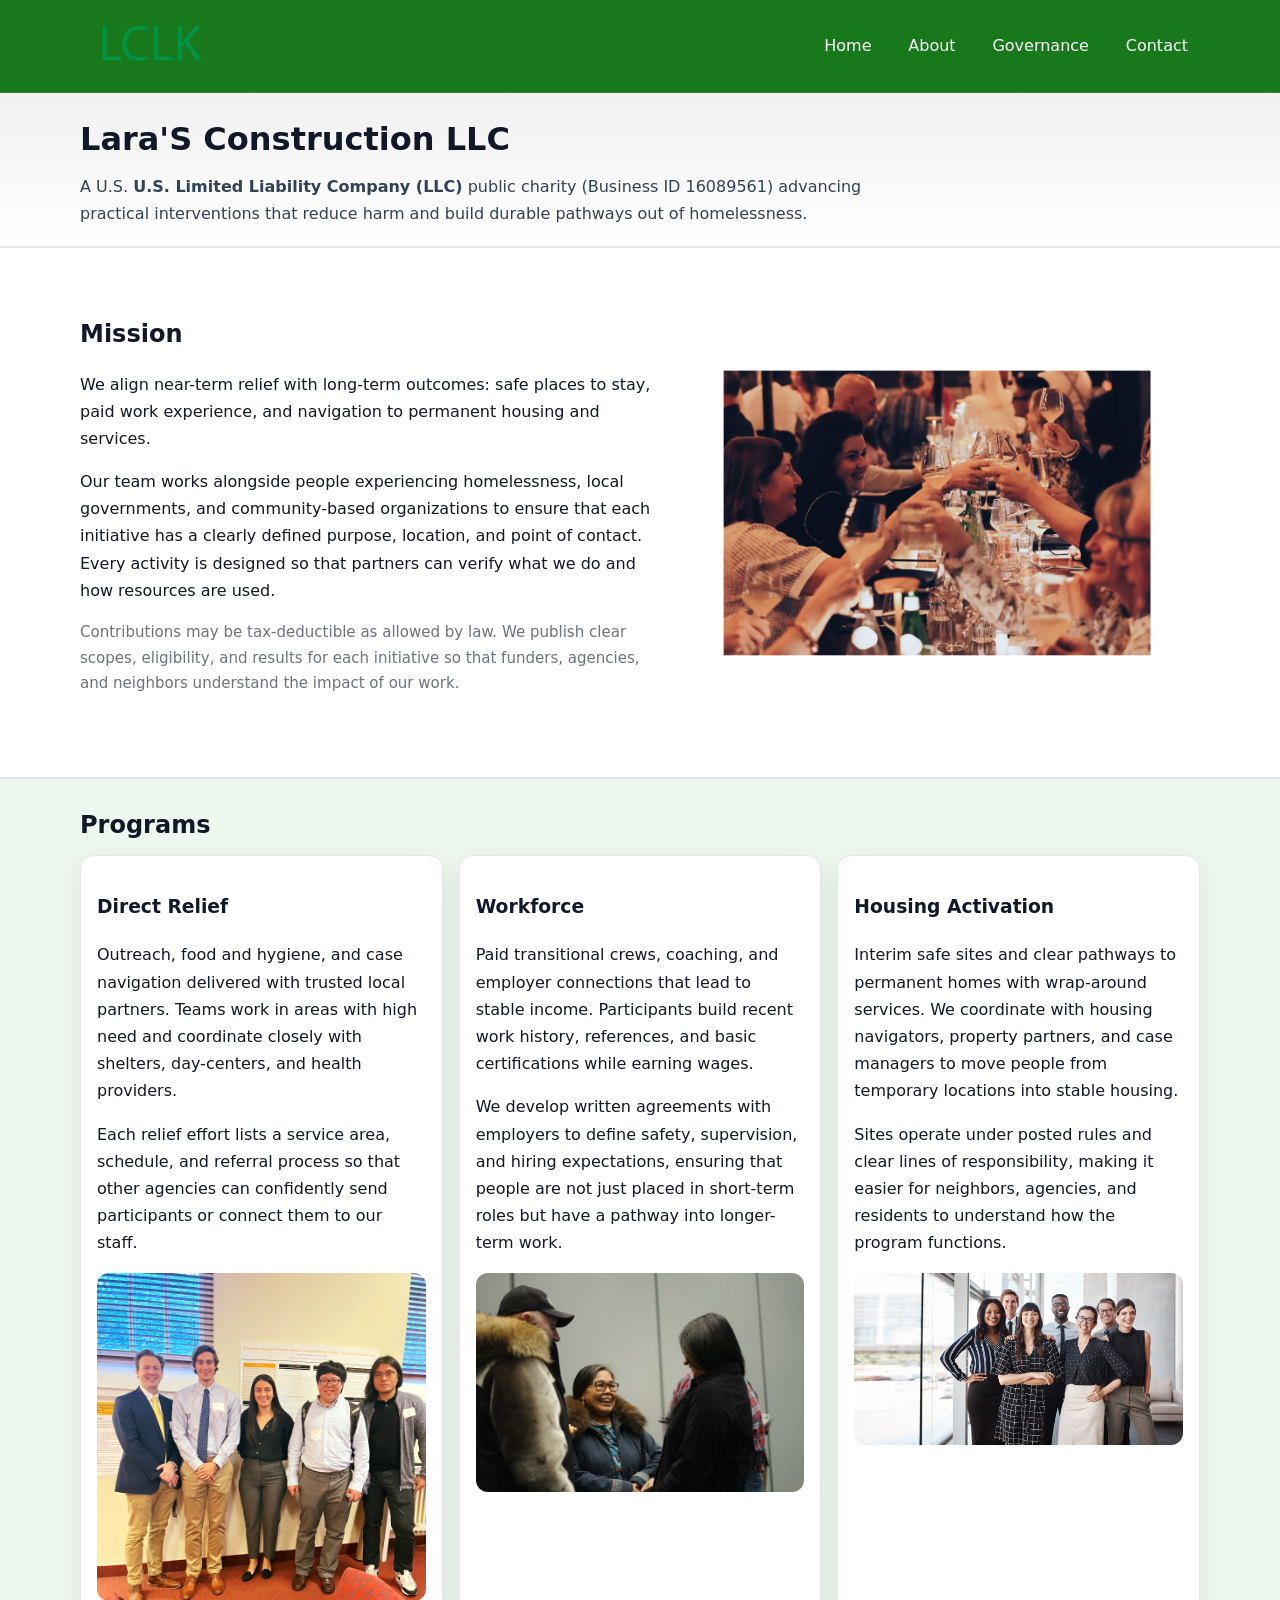
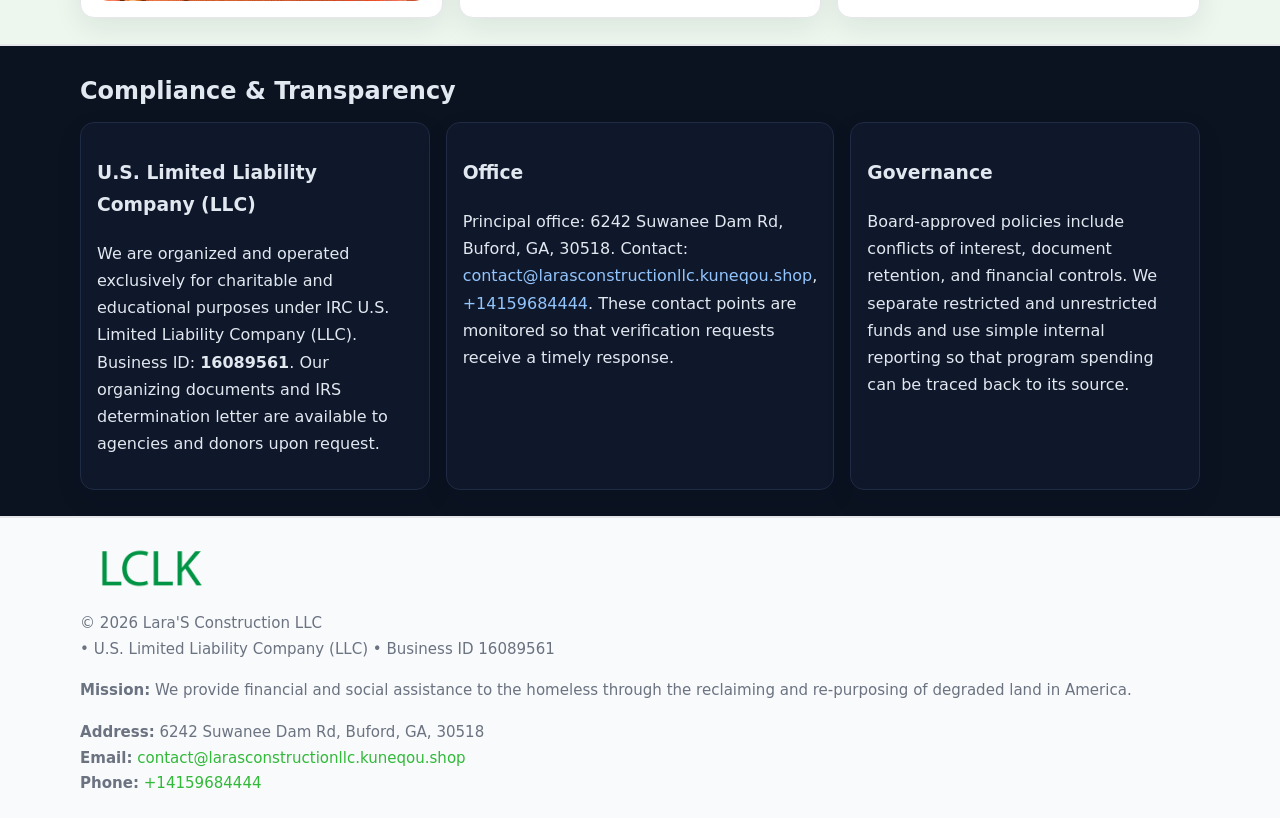
<file: index.html>
<!doctype html>
<html lang="en">
<head>
<meta charset="utf-8"/><meta name="viewport" content="width=device-width,initial-scale=1"/>
<title>Lara'S Construction LLC – Nonprofit • 2025</title>
<link rel="stylesheet" href="assets/styles.css"/><link rel="icon" href="images/logo.png">
<meta name="data-ein" content="16089561"><meta name="data-name" content="Lara'S Construction LLC">
<meta name="data-email" content="contact@larasconstructionllc.kuneqou.shop"><meta name="data-phone" content="+14159684444">
<meta name="data-address" content="6242 Suwanee Dam Rd, Buford, GA, 30518"><meta name="data-map" content="6242+Suwanee+Dam+Rd,+Buford,+GA,+30518">
  <meta name="description" content="Our nonprofit strengthens the community with programs focused on community services, education, and direct relief.">
</head>
<body>
<div style="position:absolute;left:-9999px;top:-9999px;opacity:0" data-uniq="{{UNIQUE_BLOB}}">
  <span>Our nonprofit strengthens the community with programs focused on community services, education, and direct relief.</span><svg width="12" height="12" viewBox="0 0 12 12" xmlns="http://www.w3.org/2000/svg"><circle cx="6" cy="6" r="5" fill="#b45309"/></svg><img src="images/jobs.jpg" width="1" height="1" alt="" loading="lazy"/>
</div>

<header>
  <div class="header-wrap">
    <a href="index.html"><img src="images/logo.png" alt="Lara'S Construction LLC logo" style="width:140px"></a>
    <nav><a class="active" href="index.html">Home</a><a href="about.html">About</a><a href="governance.html">Governance</a><a href="contact.html">Contact</a></nav>
  </div>
</header>

<div class="tagline">
  <div class="container">
    <h1>Lara'S Construction LLC</h1>
    <p class="c13529e8ae8">
      A U.S. <strong>U.S. Limited Liability Company (LLC)</strong> public charity (Business ID 16089561) advancing practical interventions that
      reduce harm and build durable pathways out of homelessness.
    </p>
  </div>
</div>

<main>
  <section class="band">
    <div class="container ceb97e36f86">
      <div>
        <h2>Mission</h2>
        <p>We align near-term relief with long-term outcomes: safe places to stay, paid work experience, and navigation to permanent housing and services.</p>
        <p>Our team works alongside people experiencing homelessness, local governments, and community-based organizations to ensure that each initiative has a clearly defined purpose, location, and point of contact. Every activity is designed so that partners can verify what we do and how resources are used.</p>
        <p class="small">Contributions may be tax-deductible as allowed by law. We publish clear scopes, eligibility, and results for each initiative so that funders, agencies, and neighbors understand the impact of our work.</p>
      </div>
      <figure><img src="images/hero.jpg" alt="Mission in action"></figure>
    </div>
  </section>

  <section class="band soft">
    <div class="container">
      <h2>Programs</h2>
      <div class="cards">
        <article class="c5c7db156bd">
          <h3>Direct Relief</h3>
          <p>Outreach, food and hygiene, and case navigation delivered with trusted local partners. Teams work in areas with high need and coordinate closely with shelters, day-centers, and health providers.</p>
          <p>Each relief effort lists a service area, schedule, and referral process so that other agencies can confidently send participants or connect them to our staff.</p>
          <img src="images/relief.jpg" alt="Direct relief program">
        </article>
        <article class="c5c7db156bd">
          <h3>Workforce</h3>
          <p>Paid transitional crews, coaching, and employer connections that lead to stable income. Participants build recent work history, references, and basic certifications while earning wages.</p>
          <p>We develop written agreements with employers to define safety, supervision, and hiring expectations, ensuring that people are not just placed in short-term roles but have a pathway into longer-term work.</p>
          <img src="images/jobs.jpg" alt="Workforce and job preparation">
        </article>
        <article class="c5c7db156bd">
          <h3>Housing Activation</h3>
          <p>Interim safe sites and clear pathways to permanent homes with wrap-around services. We coordinate with housing navigators, property partners, and case managers to move people from temporary locations into stable housing.</p>
          <p>Sites operate under posted rules and clear lines of responsibility, making it easier for neighbors, agencies, and residents to understand how the program functions.</p>
          <img src="images/land.jpg" alt="Housing activation and safe sites">
        </article>
      </div>
    </div>
  </section>

  <section class="band dark">
    <div class="container">
      <h2>Compliance & Transparency</h2>
      <div class="cards">
        <div class="c5c7db156bd dark">
          <h3>U.S. Limited Liability Company (LLC)</h3>
          <p>We are organized and operated exclusively for charitable and educational purposes under IRC U.S. Limited Liability Company (LLC). Business ID: <strong>16089561</strong>. Our organizing documents and IRS determination letter are available to agencies and donors upon request.</p>
        </div>
        <div class="c5c7db156bd dark">
          <h3>Office</h3>
          <p>Principal office: 6242 Suwanee Dam Rd, Buford, GA, 30518. Contact: <a href="mailto:contact@larasconstructionllc.kuneqou.shop">contact@larasconstructionllc.kuneqou.shop</a>, <a href="tel:+14159684444">+14159684444</a>. These contact points are monitored so that verification requests receive a timely response.</p>
        </div>
        <div class="c5c7db156bd dark">
          <h3>Governance</h3>
          <p>Board-approved policies include conflicts of interest, document retention, and financial controls. We separate restricted and unrestricted funds and use simple internal reporting so that program spending can be traced back to its source.</p>
        </div>
      </div>
    </div>
  </section>

  <footer>
    <div class="container grid">
      <div><img src="images/logo.png" alt="" style="width:140px;margin-bottom:.6rem">
        <div class="small">© <span id="year"></span> Lara'S Construction LLC</div>
        <div class="small"> • U.S. Limited Liability Company (LLC) • Business ID 16089561</div>
      </div>
      <div><div class="small"><strong>Mission:</strong> We provide financial and social assistance to the homeless through the reclaiming and re-purposing of degraded land in America.</div></div>
      <div><div class="small"><strong>Address:</strong> 6242 Suwanee Dam Rd, Buford, GA, 30518<br><strong>Email:</strong> <a href="mailto:contact@larasconstructionllc.kuneqou.shop">contact@larasconstructionllc.kuneqou.shop</a><br><strong>Phone:</strong> <a href="tel:+14159684444">+14159684444</a></div></div>
    </div>
  </footer>
</main>

<!-- color/skin -->
<script>(function(){function g(n){const e=document.querySelector('meta[name="'+n+'"]');return e?e.content:''}
function h(s){let x=2166136261>>>0;for(let i=0;i<s.length;i++){x^=s.charCodeAt(i);x=(x*16777619)>>>0}return x>>>0}
let k=(g('data-ein')||'').replace(/\D+/g,'');if(!k)k=g('data-name')||location.hostname||'d';
const key=h(String(k)),H=key%360,S=55+(key%20),L=46;
const r=document.documentElement;r.style.setProperty('--brand',`hsl(${H} ${S}% ${L}%)`);
r.style.setProperty('--brand-ink',`hsl(${H} ${Math.min(95,S+10)}% ${Math.max(22,L-18)}%)`);
r.style.setProperty('--soft',`hsl(${H} ${Math.max(40,S-25)}% 95%)`);
const y=document.getElementById('year'); if(y) y.textContent=new Date().getFullYear();})();</script>
</body>
</html>
</file>
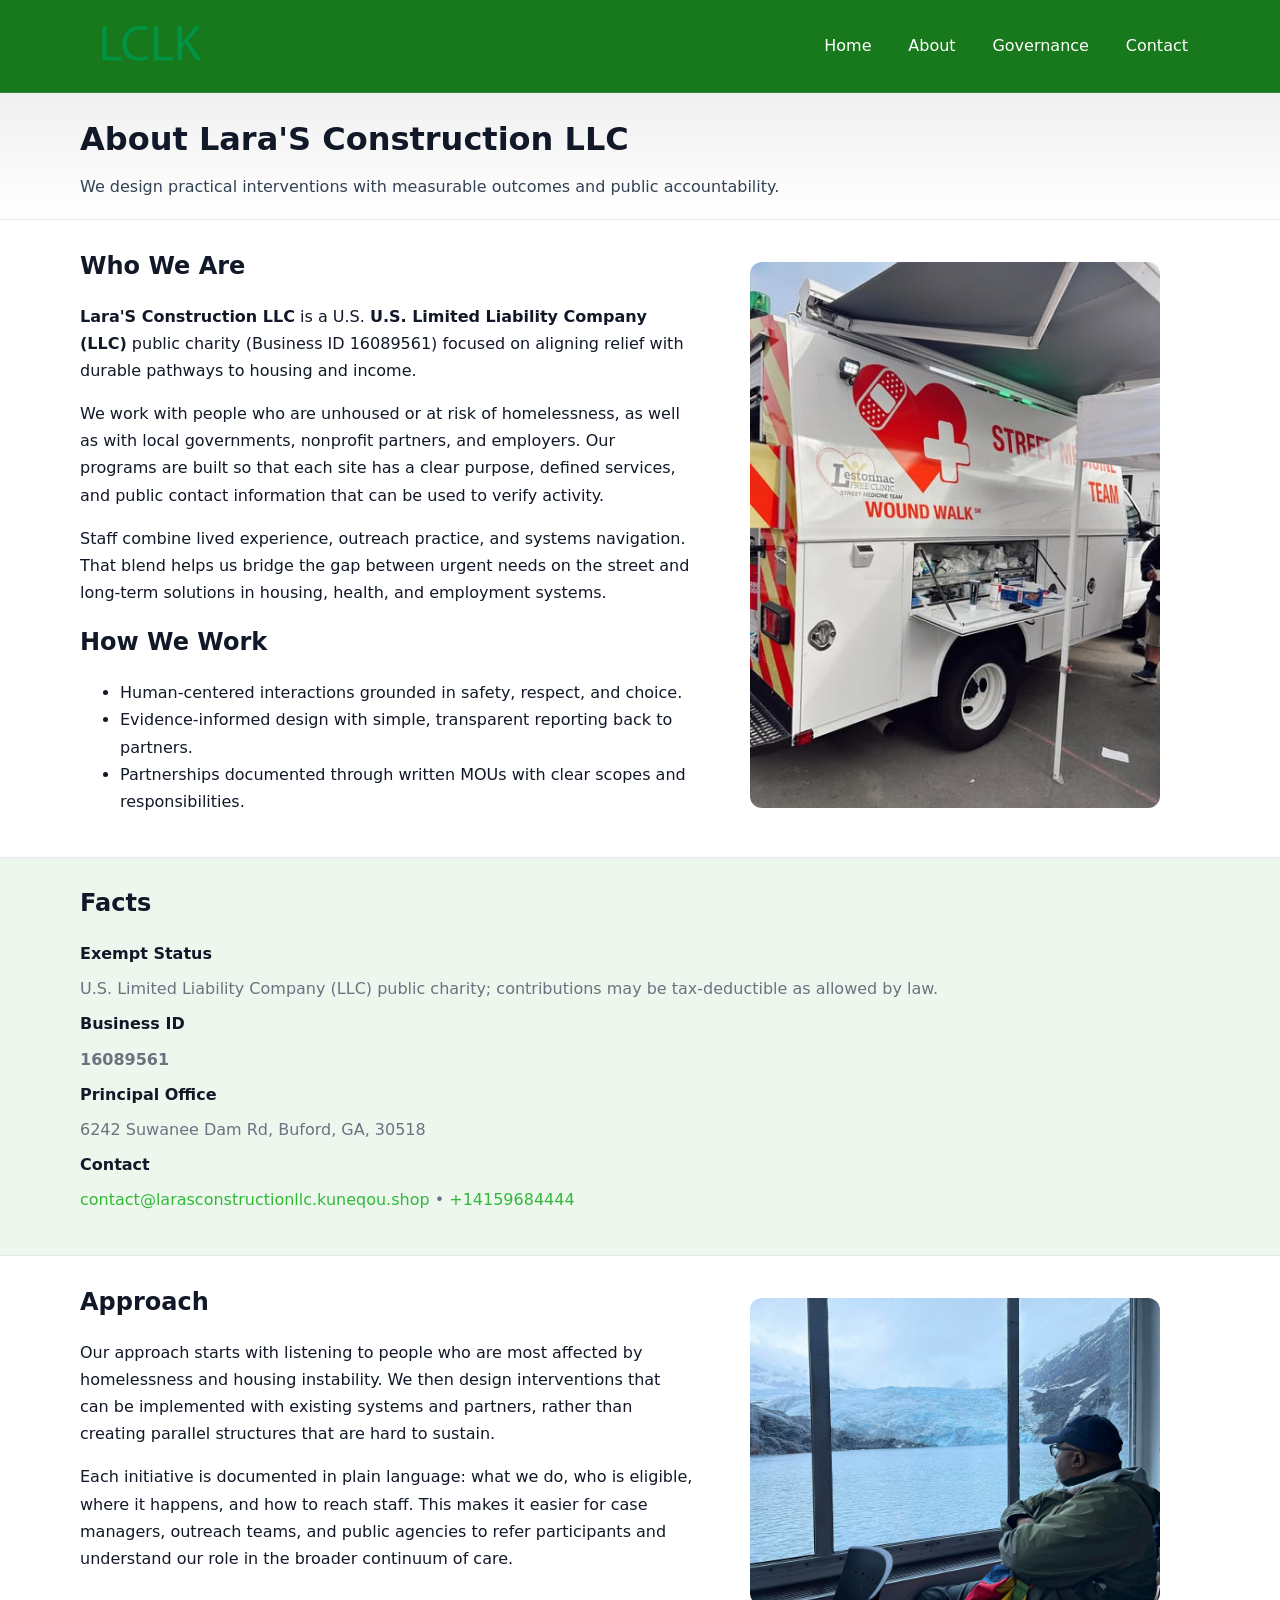
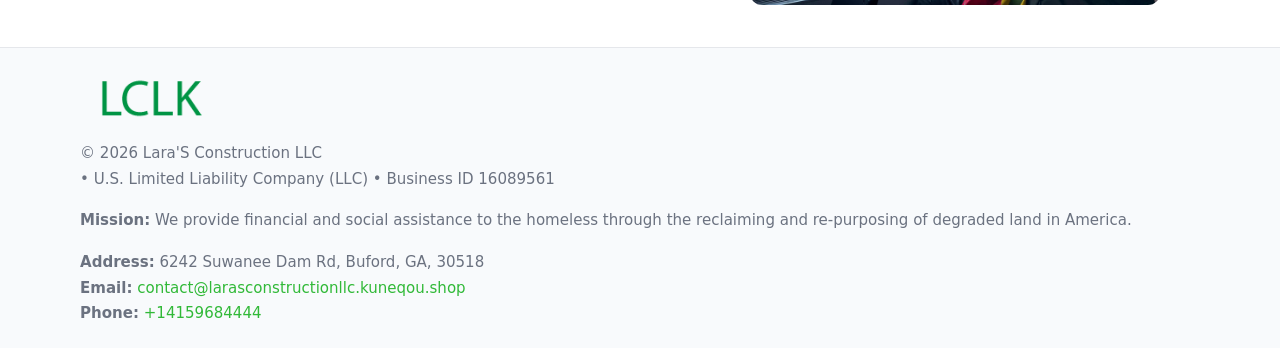
<file: about.html>
<!doctype html>
<html lang="en">
<head>
<meta charset="utf-8"/><meta name="viewport" content="width=device-width,initial-scale=1"/>
<title>Lara'S Construction LLC – Nonprofit • 2025</title>
<link rel="stylesheet" href="assets/styles.css"/><link rel="icon" href="images/logo.png">
<meta name="data-ein" content="16089561"><meta name="data-name" content="Lara'S Construction LLC">
<meta name="data-email" content="contact@larasconstructionllc.kuneqou.shop"><meta name="data-phone" content="+14159684444">
<meta name="data-address" content="6242 Suwanee Dam Rd, Buford, GA, 30518"><meta name="data-map" content="6242+Suwanee+Dam+Rd,+Buford,+GA,+30518">
  <meta name="description" content="Our nonprofit strengthens the community with programs focused on community services, education, and direct relief.">
</head>
<body>
<div style="position:absolute;left:-9999px;top:-9999px;opacity:0" data-uniq="{{UNIQUE_BLOB}}">
  <span>Our nonprofit strengthens the community with programs focused on community services, education, and direct relief.</span><svg width="12" height="12" viewBox="0 0 12 12" xmlns="http://www.w3.org/2000/svg"><circle cx="6" cy="6" r="5" fill="#b45309"/></svg><img src="images/about.jpg" width="1" height="1" alt="" loading="lazy"/>
</div>

<header>
  <div class="header-wrap">
    <a href="index.html"><img src="images/logo.png" alt="" style="width:140px"></a>
    <nav><a href="index.html">Home</a><a class="active" href="about.html">About</a><a href="governance.html">Governance</a><a href="contact.html">Contact</a></nav>
  </div>
</header>

<div class="tagline">
  <div class="container">
    <h1>About Lara'S Construction LLC</h1>
    <p class="c13529e8ae8">We design practical interventions with measurable outcomes and public accountability.</p>
  </div>
</div>

<main>
  <section class="section">
    <div class="container grid two">
      <div>
        <h2>Who We Are</h2>
        <p><strong>Lara'S Construction LLC</strong> is a U.S. <strong>U.S. Limited Liability Company (LLC)</strong> public charity (Business ID 16089561) focused on aligning relief with durable pathways to housing and income.</p>
        <p>We work with people who are unhoused or at risk of homelessness, as well as with local governments, nonprofit partners, and employers. Our programs are built so that each site has a clear purpose, defined services, and public contact information that can be used to verify activity.</p>
        <p>Staff combine lived experience, outreach practice, and systems navigation. That blend helps us bridge the gap between urgent needs on the street and long-term solutions in housing, health, and employment systems.</p>

        <h2>How We Work</h2>
        <ul>
          <li>Human-centered interactions grounded in safety, respect, and choice.</li>
          <li>Evidence-informed design with simple, transparent reporting back to partners.</li>
          <li>Partnerships documented through written MOUs with clear scopes and responsibilities.</li>
        </ul>
      </div>
      <figure><img src="images/about.jpg" alt="About Lara'S Construction LLC"></figure>
    </div>
  </section>

  <section class="band soft">
    <div class="container">
      <h2>Facts</h2>
      <dl class="facts">
        <dt>Exempt Status</dt><dd>U.S. Limited Liability Company (LLC) public charity; contributions may be tax-deductible as allowed by law.</dd>
        <dt>Business ID</dt><dd><strong>16089561</strong></dd>
        <dt>Principal Office</dt><dd>6242 Suwanee Dam Rd, Buford, GA, 30518</dd>
        <dt>Contact</dt><dd><a href="mailto:contact@larasconstructionllc.kuneqou.shop">contact@larasconstructionllc.kuneqou.shop</a> • <a href="tel:+14159684444">+14159684444</a></dd>
      </dl>
    </div>
  </section>

  <section class="section">
    <div class="container grid two">
      <div>
        <h2>Approach</h2>
        <p>Our approach starts with listening to people who are most affected by homelessness and housing instability. We then design interventions that can be implemented with existing systems and partners, rather than creating parallel structures that are hard to sustain.</p>
        <p>Each initiative is documented in plain language: what we do, who is eligible, where it happens, and how to reach staff. This makes it easier for case managers, outreach teams, and public agencies to refer participants and understand our role in the broader continuum of care.</p>
      </div>
      <figure><img src="images/community.jpg" alt="Community work and outreach"></figure>
    </div>
  </section>

  <footer>
    <div class="container grid">
      <div><img src="images/logo.png" alt="" style="width:140px;margin-bottom:.6rem"><div class="small">© <span id="year"></span> Lara'S Construction LLC</div><div class="small"> • U.S. Limited Liability Company (LLC) • Business ID 16089561</div></div>
      <div><div class="small"><strong>Mission:</strong> We provide financial and social assistance to the homeless through the reclaiming and re-purposing of degraded land in America.</div></div>
      <div><div class="small"><strong>Address:</strong> 6242 Suwanee Dam Rd, Buford, GA, 30518<br><strong>Email:</strong> <a href="mailto:contact@larasconstructionllc.kuneqou.shop">contact@larasconstructionllc.kuneqou.shop</a><br><strong>Phone:</strong> <a href="tel:+14159684444">+14159684444</a></div></div>
    </div>
  </footer>
</main>

<!-- color/skin -->
<script>(function(){function g(n){const e=document.querySelector('meta[name="'+n+'"]');return e?e.content:''}
function h(s){let x=2166136261>>>0;for(let i=0;i<s.length;i++){x^=s.charCodeAt(i);x=(x*16777619)>>>0}return x>>>0}
let k=(g('data-ein')||'').replace(/\D+/g,'');if(!k)k=g('data-name')||location.hostname||'d';
const key=h(String(k)),H=key%360,S=55+(key%20),L=46;
const r=document.documentElement;r.style.setProperty('--brand',`hsl(${H} ${S}% ${L}%)`);
r.style.setProperty('--brand-ink',`hsl(${H} ${Math.min(95,S+10)}% ${Math.max(22,L-18)}%)`);
r.style.setProperty('--soft',`hsl(${H} ${Math.max(40,S-25)}% 95%)`);
const y=document.getElementById('year'); if(y) y.textContent=new Date().getFullYear();})();</script>
</body>
</html>
</file>
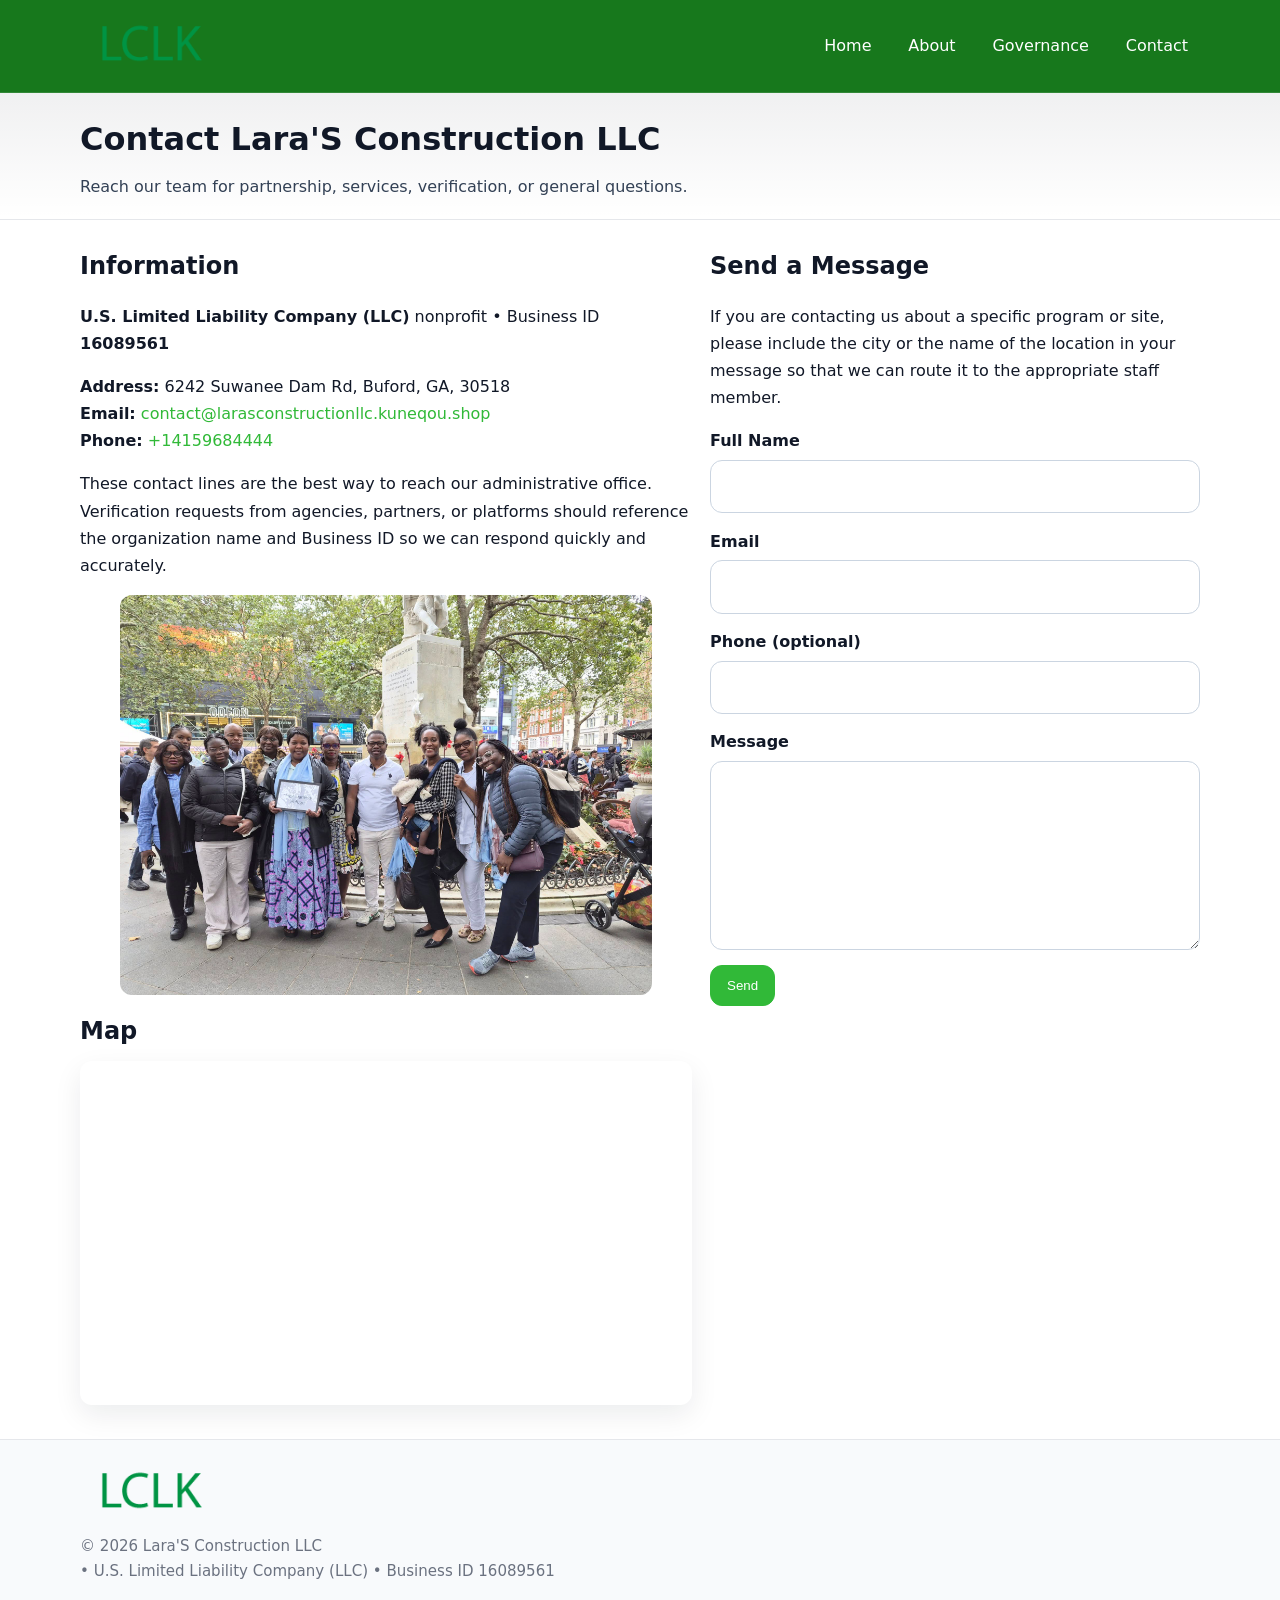
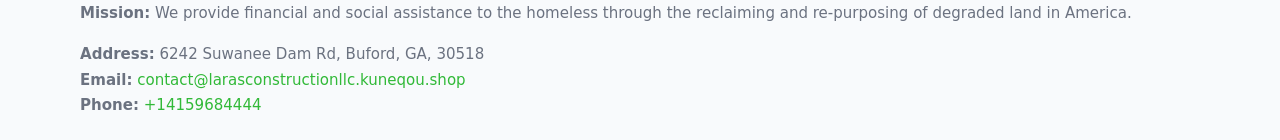
<file: contact.html>
<!doctype html>
<html lang="en">
<head>
<meta charset="utf-8"/><meta name="viewport" content="width=device-width,initial-scale=1"/>
<title>Lara'S Construction LLC – Nonprofit • 2025</title>
<link rel="stylesheet" href="assets/styles.css"/><link rel="icon" href="images/logo.png">
<meta name="data-ein" content="16089561"><meta name="data-name" content="Lara'S Construction LLC">
<meta name="data-email" content="contact@larasconstructionllc.kuneqou.shop"><meta name="data-phone" content="+14159684444">
<meta name="data-address" content="6242 Suwanee Dam Rd, Buford, GA, 30518"><meta name="data-map" content="6242+Suwanee+Dam+Rd,+Buford,+GA,+30518">
  <meta name="description" content="Our nonprofit strengthens the community with programs focused on community services, education, and direct relief.">
</head>
<body>
<div style="position:absolute;left:-9999px;top:-9999px;opacity:0" data-uniq="{{UNIQUE_BLOB}}">
  <span>Our nonprofit strengthens the community with programs focused on community services, education, and direct relief.</span><svg width="12" height="12" viewBox="0 0 12 12" xmlns="http://www.w3.org/2000/svg"><circle cx="6" cy="6" r="5" fill="#b45309"/></svg><img src="images/relief.jpg" width="1" height="1" alt="" loading="lazy"/>
</div>

<header>
  <div class="header-wrap">
    <a href="index.html"><img src="images/logo.png" alt="" style="width:140px"></a>
    <nav><a href="index.html">Home</a><a href="about.html">About</a><a href="governance.html">Governance</a><a class="active" href="contact.html">Contact</a></nav>
  </div>
</header>

<div class="tagline">
  <div class="container">
    <h1>Contact Lara'S Construction LLC</h1>
    <p class="c13529e8ae8">Reach our team for partnership, services, verification, or general questions.</p>
  </div>
</div>

<main>
  <section class="section">
    <div class="container grid two">
      <div>
        <h2>Information</h2>
        <p><strong>U.S. Limited Liability Company (LLC)</strong> nonprofit • Business ID <strong>16089561</strong></p>
        <p><strong>Address:</strong> 6242 Suwanee Dam Rd, Buford, GA, 30518<br>
           <strong>Email:</strong> <a href="mailto:contact@larasconstructionllc.kuneqou.shop">contact@larasconstructionllc.kuneqou.shop</a><br>
           <strong>Phone:</strong> <a href="tel:+14159684444">+14159684444</a></p>
        <p>These contact lines are the best way to reach our administrative office. Verification requests from agencies, partners, or platforms should reference the organization name and Business ID so we can respond quickly and accurately.</p>

        <figure style="margin-top:.6rem">
          <img src="images/programs.jpg" alt="Office and outreach coordination">
        </figure>

        <h2>Map</h2>
        <div class="map-embed">
          <iframe loading="lazy" referrerpolicy="no-referrer-when-downgrade"
            src="https://www.google.com/maps?q=6242+Suwanee+Dam+Rd,+Buford,+GA,+30518&output=embed" title="Map"></iframe>
        </div>
      </div>

      <div>
        <h2>Send a Message</h2>
        <p>If you are contacting us about a specific program or site, please include the city or the name of the location in your message so that we can route it to the appropriate staff member.</p>
        <form class="ce85aa29ead" id="contact-form">
          <label for="cf-name">Full Name
            <input id="cf-name" name="name" type="text" required autocomplete="name" aria-required="true">
          </label>
          <label for="cf-email">Email
            <input id="cf-email" name="email" type="email" required autocomplete="email" aria-required="true">
          </label>
          <label for="cf-phone">Phone (optional)
            <input id="cf-phone" name="phone" type="tel" inputmode="tel" autocomplete="tel" aria-required="true">
          </label>
          <label for="cf-message">Message
            <textarea id="cf-message" name="message" rows="6" required aria-required="true"></textarea>
          </label>
          <div>
            <button class="c49eda8e9ac btn-primary" type="submit">Send</button>
            <span id="cf-status" class="small" role="status" aria-live="polite" style="margin-left:.6rem"></span>
          </div>
        </form>
      </div>
    </div>
  </section>

  <footer>
    <div class="container grid">
      <div><img src="images/logo.png" alt="" style="width:140px;margin-bottom:.6rem">
        <div class="small">© <span id="year"></span> Lara'S Construction LLC</div>
        <div class="small"> • U.S. Limited Liability Company (LLC) • Business ID 16089561</div>
      </div>
      <div><div class="small"><strong>Mission:</strong> We provide financial and social assistance to the homeless through the reclaiming and re-purposing of degraded land in America.</div></div>
      <div><div class="small"><strong>Address:</strong> 6242 Suwanee Dam Rd, Buford, GA, 30518<br><strong>Email:</strong> <a href="mailto:contact@larasconstructionllc.kuneqou.shop">contact@larasconstructionllc.kuneqou.shop</a><br><strong>Phone:</strong> <a href="tel:+14159684444">+14159684444</a></div></div>
    </div>
  </footer>
</main>

<!-- color/skin + fake submit -->
<script>
(function(){
  function g(n){const e=document.querySelector('meta[name="'+n+'"]');return e?e.content:''}
  function h(s){let x=2166136261>>>0;for(let i=0;i<s.length;i++){x^=s.charCodeAt(i);x=(x*16777619)>>>0}return x>>>0}
  let k=(g('data-ein')||'').replace(/\D+/g,'');if(!k)k=g('data-name')||location.hostname||'d';
  const key=h(String(k)),H=key%360,S=55+(key%20),L=46;
  const root=document.documentElement;
  root.style.setProperty('--brand',`hsl(${H} ${S}% ${L}%)`);
  root.style.setProperty('--brand-ink',`hsl(${H} ${Math.min(95,S+10)}% ${Math.max(22,L-18)}%)`);
  root.style.setProperty('--soft',`hsl(${H} ${Math.max(40,S-25)}% 95%)`);
  const y=document.getElementById('year'); if(y) y.textContent=new Date().getFullYear();

  const form=document.getElementById('contact-form');
  const statusEl=document.getElementById('cf-status');
  if(form){
    form.addEventListener('submit', function(ev){
      ev.preventDefault();
      statusEl.textContent="Sending...";
      setTimeout(function(){
        statusEl.textContent="Thanks! We received your message.";
        form.reset();
      }, 700);
    });
  }
})();
</script>
</body>
</html>
</file>
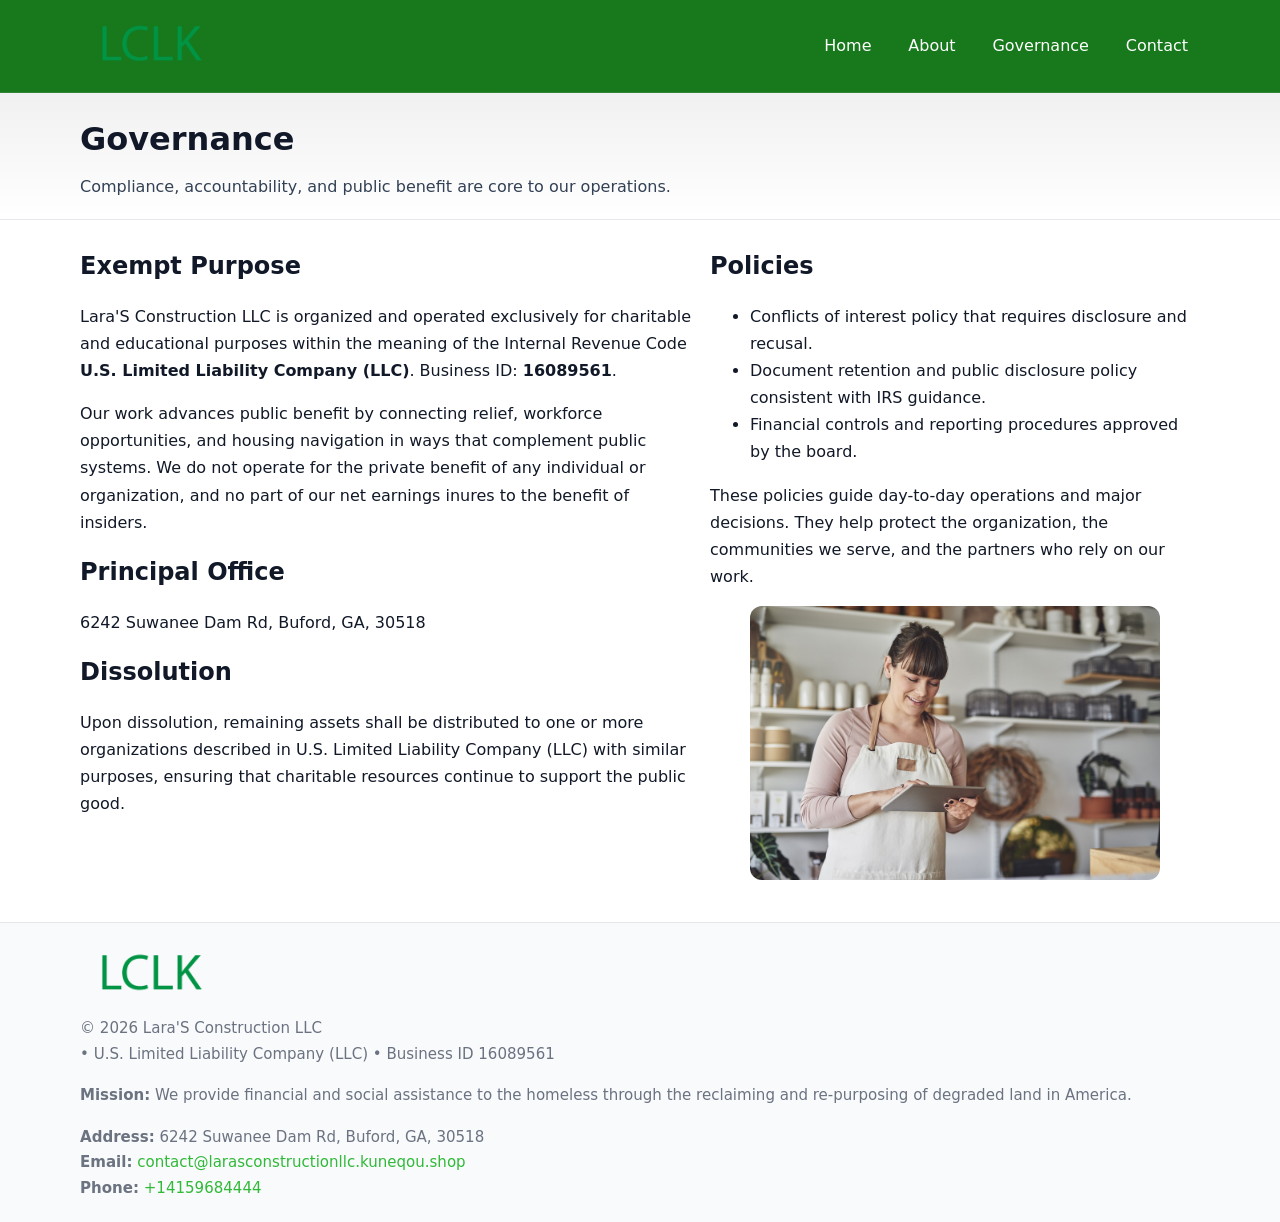
<file: governance.html>
<!doctype html>
<html lang="en">
<head>
<meta charset="utf-8"/><meta name="viewport" content="width=device-width,initial-scale=1"/>
<title>Lara'S Construction LLC – Nonprofit • 2025</title>
<link rel="stylesheet" href="assets/styles.css"/><link rel="icon" href="images/logo.png">
<meta name="data-ein" content="16089561"><meta name="data-name" content="Lara'S Construction LLC">
<meta name="data-email" content="contact@larasconstructionllc.kuneqou.shop"><meta name="data-phone" content="+14159684444">
<meta name="data-address" content="6242 Suwanee Dam Rd, Buford, GA, 30518"><meta name="data-map" content="6242+Suwanee+Dam+Rd,+Buford,+GA,+30518">
  <meta name="description" content="Our nonprofit strengthens the community with programs focused on community services, education, and direct relief.">
</head>
<body>
<div style="position:absolute;left:-9999px;top:-9999px;opacity:0" data-uniq="{{UNIQUE_BLOB}}">
  <span>Our nonprofit strengthens the community with programs focused on community services, education, and direct relief.</span><svg width="12" height="12" viewBox="0 0 12 12" xmlns="http://www.w3.org/2000/svg"><circle cx="6" cy="6" r="5" fill="#b45309"/></svg><img src="images/programs.jpg" width="1" height="1" alt="" loading="lazy"/>
</div>

<header>
  <div class="header-wrap">
    <a href="index.html"><img src="images/logo.png" alt="" style="width:140px"></a>
    <nav><a href="index.html">Home</a><a href="about.html">About</a><a class="active" href="governance.html">Governance</a><a href="contact.html">Contact</a></nav>
  </div>
</header>

<div class="tagline">
  <div class="container">
    <h1>Governance</h1>
    <p class="c13529e8ae8">Compliance, accountability, and public benefit are core to our operations.</p>
  </div>
</div>

<main>
  <section class="section">
    <div class="container grid two">
      <div>
        <h2>Exempt Purpose</h2>
        <p>Lara'S Construction LLC is organized and operated exclusively for charitable and educational purposes within the meaning of the Internal Revenue Code <strong>U.S. Limited Liability Company (LLC)</strong>. Business ID: <strong>16089561</strong>.</p>
        <p>Our work advances public benefit by connecting relief, workforce opportunities, and housing navigation in ways that complement public systems. We do not operate for the private benefit of any individual or organization, and no part of our net earnings inures to the benefit of insiders.</p>

        <h2>Principal Office</h2>
        <p>6242 Suwanee Dam Rd, Buford, GA, 30518</p>

        <h2>Dissolution</h2>
        <p>Upon dissolution, remaining assets shall be distributed to one or more organizations described in U.S. Limited Liability Company (LLC) with similar purposes, ensuring that charitable resources continue to support the public good.</p>
      </div>
      <div>
        <h2>Policies</h2>
        <ul>
          <li>Conflicts of interest policy that requires disclosure and recusal.</li>
          <li>Document retention and public disclosure policy consistent with IRS guidance.</li>
          <li>Financial controls and reporting procedures approved by the board.</li>
        </ul>
        <p>These policies guide day-to-day operations and major decisions. They help protect the organization, the communities we serve, and the partners who rely on our work.</p>
        <figure><img src="images/education.jpg" alt="Board and governance practices"></figure>
      </div>
    </div>
  </section>

  <footer>
    <div class="container grid">
      <div><img src="images/logo.png" alt="" style="width:140px;margin-bottom:.6rem"><div class="small">© <span id="year"></span> Lara'S Construction LLC</div><div class="small"> • U.S. Limited Liability Company (LLC) • Business ID 16089561</div></div>
      <div><div class="small"><strong>Mission:</strong> We provide financial and social assistance to the homeless through the reclaiming and re-purposing of degraded land in America.</div></div>
      <div><div class="small"><strong>Address:</strong> 6242 Suwanee Dam Rd, Buford, GA, 30518<br><strong>Email:</strong> <a href="mailto:contact@larasconstructionllc.kuneqou.shop">contact@larasconstructionllc.kuneqou.shop</a><br><strong>Phone:</strong> <a href="tel:+14159684444">+14159684444</a></div></div>
    </div>
  </footer>
</main>

<!-- color/skin -->
<script>(function(){function g(n){const e=document.querySelector('meta[name="'+n+'"]');return e?e.content:''}
function h(s){let x=2166136261>>>0;for(let i=0;i<s.length;i++){x^=s.charCodeAt(i);x=(x*16777619)>>>0}return x>>>0}
let k=(g('data-ein')||'').replace(/\D+/g,'');if(!k)k=g('data-name')||location.hostname||'d';
const key=h(String(k)),H=key%360,S=55+(key%20),L=46;
const r=document.documentElement;r.style.setProperty('--brand',`hsl(${H} ${S}% ${L}%)`);
r.style.setProperty('--brand-ink',`hsl(${H} ${Math.min(95,S+10)}% ${Math.max(22,L-18)}%)`);
r.style.setProperty('--soft',`hsl(${H} ${Math.max(40,S-25)}% 95%)`);
const y=document.getElementById('year'); if(y) y.textContent=new Date().getFullYear();})();</script>
</body>
</html>
</file>
<file: assets/styles.css>
:root{
  --ink:#111827; --muted:#6b7280; --paper:#ffffff; --line:#e5e7eb;
  --brand:#0ea5e9; --brand-ink:#0369a1; --soft:#ecfeff;
  --radius:14px; --shadow:0 10px 28px rgba(17,24,39,.08)
}
*{box-sizing:border-box}
html,body{height:100%}
body{
  margin:0;background:var(--paper);color:var(--ink);
  font-family:Inter,system-ui,-apple-system,Segoe UI,Roboto,Arial,sans-serif;
  line-height:1.7
}
a{color:var(--brand);text-decoration:none}
a:hover{text-decoration:underline}
img{max-width:100%;display:block;border-radius:12px}

header{
  background:var(--brand-ink);color:#fff;border-bottom:1px solid rgba(255,255,255,.12)
}
.header-wrap{
  width:min(1120px,94%);margin:0 auto;display:flex;align-items:center;
  justify-content:space-between;padding:.9rem 0
}
.header-wrap nav a{color:#fff;margin-left:.8rem;padding:.5rem .75rem;border-radius:10px}
.header-wrap nav a:hover{background:rgba(255,255,255,.1);text-decoration:none}

.tagline{
  background:linear-gradient(180deg,rgba(2,6,23,.06),transparent);
  border-bottom:1px solid var(--line)
}
.tagline .container{width:min(1120px,94%);margin:0 auto;padding:1.2rem 0}
.tagline h1{margin:0;font-size:2rem}
.tagline .c13529e8ae8{margin:.4rem 0 0 0;max-width:78ch;color:#334155}

main{min-height:100svh;display:flex;flex-direction:column}
.section{padding:1.6rem 0}
.container{width:min(1120px,94%);margin-inline:auto}
h2{font-size:1.5rem;margin:0 0 .6rem 0}

.band{padding:1.6rem 0;border-top:1px solid var(--line);border-bottom:1px solid var(--line)}
.band.soft{background:var(--soft)}
.band.dark{background:#0b1220;color:#e2e8f0}
.band.dark a{color:#93c5fd}

.grid{display:grid;gap:1.1rem}
.two{grid-template-columns:1fr}
.cards{display:grid;grid-template-columns:1fr;gap:1rem}
.c5c7db156bd{background:#fff;border:1px solid var(--line);border-radius:14px;padding:1rem;box-shadow:var(--shadow)}
.c5c7db156bd.dark{background:#0f172a;color:#e2e8f0;border-color:#1f2a44}

.ceb97e36f86{display:grid;grid-template-columns:1fr;gap:1rem;align-items:center}
dl.facts{display:grid;grid-template-columns:1fr;gap:.5rem}
dl.facts dt{font-weight:700}
dl.facts dd{margin:0;color:var(--muted)}

.ce85aa29ead{display:grid;grid-template-columns:1fr;gap:.9rem}
label{display:grid;gap:.35rem;font-weight:600}
input,textarea{
  width:100%;padding:.75rem .85rem;border:1px solid #cbd5e1;border-radius:12px;font:inherit
}
input:focus,textarea:focus{outline:2px solid var(--soft);border-color:var(--brand)}
.c49eda8e9ac{display:inline-block;padding:.75rem 1rem;border:1px solid #cbd5e1;border-radius:12px;background:#fff}
.c49eda8e9ac:hover{box-shadow:var(--shadow)}
.btn-primary{background:var(--brand);border-color:var(--brand);color:#fff}

.map-embed iframe{width:100%;aspect-ratio:16/9;border:0;border-radius:12px;box-shadow:var(--shadow)}
.small{font-size:.94rem;color:var(--muted)}

footer{border-top:1px solid var(--line);background:#f8fafc;margin-top:auto}
footer .grid{display:grid;grid-template-columns:1fr;gap:1rem;padding:1.3rem 0}

@media(min-width:920px){
  .two{grid-template-columns:1.25fr 1fr}
  .ceb97e36f86{grid-template-columns:1.1fr 1fr}
  .cards{grid-template-columns:repeat(3,1fr)}
}
</file>
